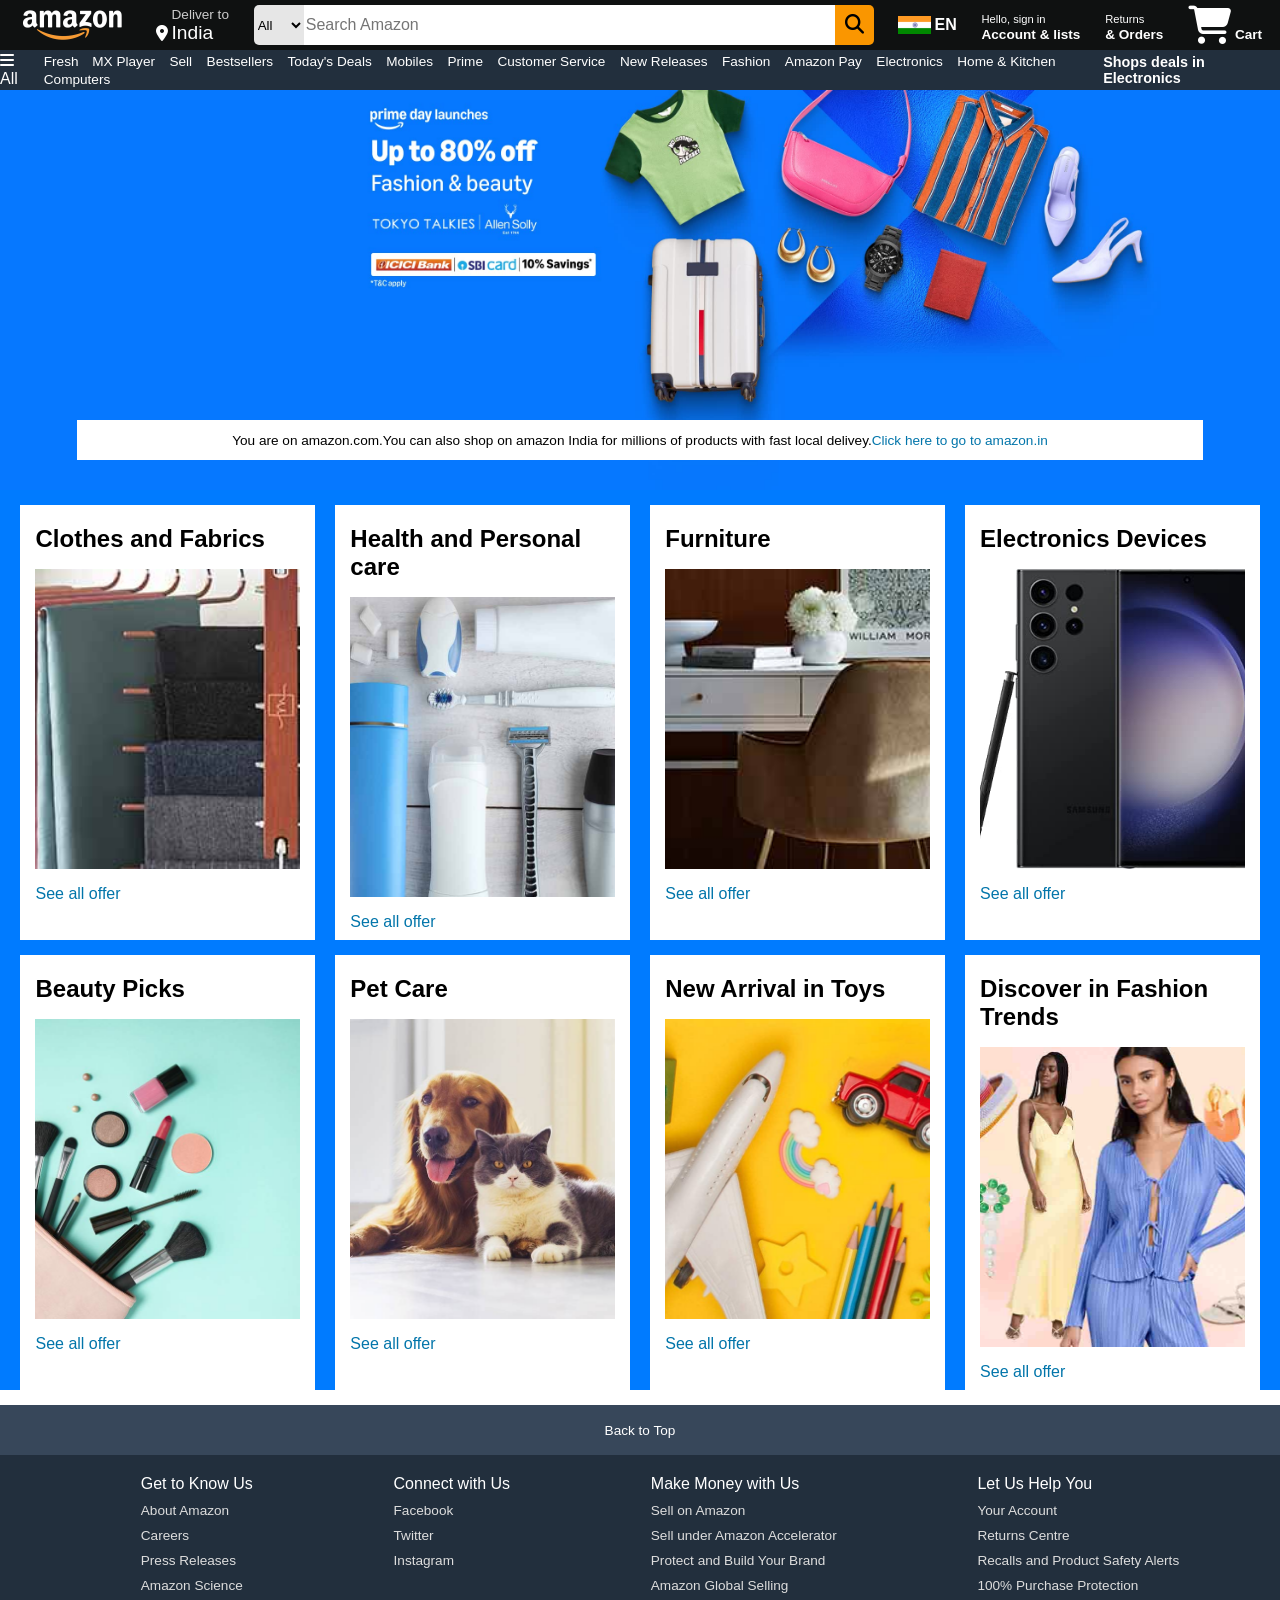
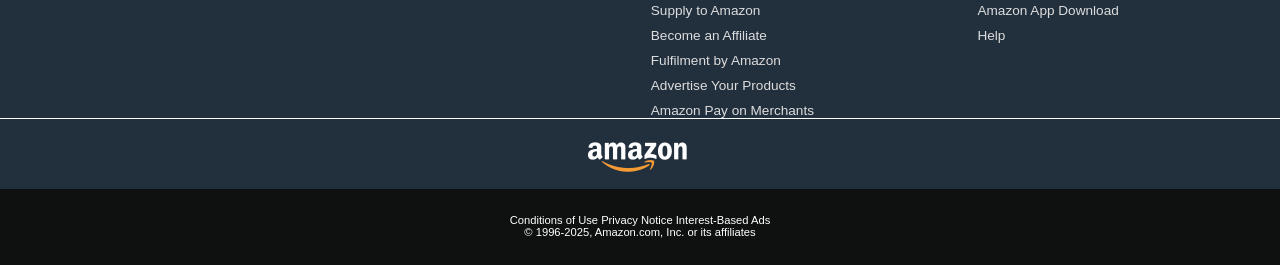
<file: index.html>
<!DOCTYPE html>
<html lang="en">
<head>
    <meta charset="UTF-8">
    <meta name="viewport" content="width=device-width, initial-scale=1.0">
    <title>Amazon page</title>
    <link rel="stylesheet" href="https://cdnjs.cloudflare.com/ajax/libs/font-awesome/6.7.2/css/all.min.css" integrity="sha512-Evv84Mr4kqVGRNSgIGL/F/aIDqQb7xQ2vcrdIwxfjThSH8CSR7PBEakCr51Ck+w+/U6swU2Im1vVX0SVk9ABhg==" crossorigin="anonymous" referrerpolicy="no-referrer" />
    <link rel="stylesheet" href="amazon.css">
</head>
<body>
 <header>
    <div class="navbar">
         <div class="nav-logo border">
            <div class="logo"></div>
         </div>
         <div class="nav-address border">
            <p class="add-first"> Deliver to</p>
            <div class="add-icon">
               <i class="fa-solid fa-location-dot"></i>
               <p class="add-sec">India</p>
            </div>
          </div>
          <div class="nav-search border">
            <select class="search-select"> 
               <option value="All">All</option>
               <option >All  Category</option>
               <option >Amazon fashion</option>
               <option >Alexa skills</option>
               <option >Amazon devices</option>
               <option >Amazon Fashion</option>
               <option >Amazon Fresh</option>
               <option >Amazon Pharmacy</option>
               <option >Appliances</option>
               <option >App & Games</option>
               <option >Baby</option>
               <option >Beauty</option>
               <option >Books</option>   
               <option >Car & Motorbike</option> 
               <option >Clothing & Accessories</option>
               <option >Collectibles</option>
               <option >Computers & Accessories</option>
               <option >Deals</option>
               <option >Electronics</option>
               <option >Furniture</option>   
               <option >Garden & Outdoors</option>
            </select>
            <input placeholder="Search Amazon" class="search-input">
             <div class="search-icon">
               <i class="fa-solid fa-magnifying-glass"></i>
             </div>
          </div>
          <div class="lang border">
              <div class="flag"></div> EN
          </div>  
          <div class="nav-signin border">
               <p><span>Hello, sign in</span></p>
               <p class="nav-second ">Account & lists</p>
             </div>
          <div class="nav-return border">
               <p><span>Returns</span></p>
               <p class="nav-second ">& Orders</p>
          </div>
          <div class="nav-cart border">
            <i class="fa-solid fa-cart-shopping"></i> Cart
          </div>  
    </div> 
    
    
    
    <div class="panel ">
      <div class="panel-all ">
          <i class="fa-solid fa-bars"></i>
          All     
         </div>
      <div class="panel-ops">
          <p >Fresh </p>
          <p>MX Player</p>
          <p>Sell</p>
          <p>Bestsellers</p>
          <p>Today's Deals</p>
          <p>Mobiles</p>
          <p>Prime</p>
          <p>Customer Service</p>
          <p>New Releases</p>
          <p>Fashion</p>
          <p>Amazon Pay</p>
          <p>Electronics</p>
          <p>Home & Kitchen</p>
          <p>Computers</p>
          </p>
      </div>
      <div class="panel-deals border">
          Shops deals in Electronics
      </div>   
   </div>
</header>

<div class="hero-section">
   <div class="hero-msg">
      You are on amazon.com.You can also shop on amazon India for millions of products with fast local delivey. <a>Click here to go to amazon.in</a>
   </div>
</div>
<div class="shop-section">
   <div class="box1 box">
    <div class="box-content">
        <h2>Clothes and Fabrics</h2>
      <div class="box-img" style="background-image: url('box1_image.jpg');"></div>
      <p>See all offer</p>
    </div>
   </div>
   <div class="box2 box">
      <div class="box-content">
        <h2>Health and Personal care</h2>
      <div class="box-img" style="background-image: url('box2_image.jpg');"></div>
      <p>See all offer</p>
    </div>
   </div>
   <div class="box3 box">
      <div class="box-content">
        <h2>Furniture</h2>
      <div class="box-img" style="background-image: url('box3_image.jpg');"></div>
      <p>See all offer</p>
    </div>
   </div>
   <div class="box4 box">
      <div class="box-content">
        <h2>Electronics Devices</h2>
      <div class="box-img" style="background-image: url('box4_image.jpg');"></div>

      <p>See all offer</p>
    </div>
   </div>
    <div class="box5 box">
    <div class="box-content">
        <h2>Beauty Picks</h2>
      <div class="box-img" style="background-image: url('box5_image.jpg');"></div>
      <p>See all offer</p>
    </div>
   </div>
   <div class="box6 box">
      <div class="box-content">
        <h2>Pet Care</h2>
      <div class="box-img" style="background-image: url('box6_image.jpg');"></div>
      <p>See all offer</p>
    </div>
   </div>
   <div class="box7 box">
      <div class="box-content">
        <h2>New Arrival in Toys</h2>
      <div class="box-img" style="background-image: url('box7_image.jpg');"></div>
      <p>See all offer</p>
    </div>
   </div>
   <div class="box8 box">
      <div class="box-content">
        <h2>Discover in Fashion Trends</h2>
      <div class="box-img" style="background-image: url('box8_image.jpg');"></div>
      <p>See all offer</p>
    </div>
   </div>
 </div>

 <footer>
    <div class="foot-panel1">
      Back to Top
    </div>
    <div class="foot-panel2">
      <ul>
        <a>Get to Know Us</a>
        <p>About Amazon</p>
        <p>Careers</p>
        <p>Press Releases</p>
        <p>Amazon Science</p>
      </ul>

      <ul>
        <a>Connect with Us</a>
        <p>Facebook</p>
        <p>Twitter</p>
        <p>Instagram</p>
      </ul>  
      
      <ul>
       <a>Make Money with Us</a>
       <p>Sell on Amazon</p>
       <p>Sell under Amazon Accelerator</p>
       <p>Protect and Build Your Brand</p>
       <p>Amazon 
        Global Selling</p>
       <p>Supply to Amazon</p>
       <p>Become an Affiliate</p>
       <p>Fulfilment by Amazon</p>
       <p>Advertise Your Products</p>
       <p>Amazon Pay on Merchants</p>      
      </ul>

      <ul>
       <a>Let Us Help You</a>
       <p>Your Account</p>
       <p>Returns Centre</p>
       <p>Recalls and Product Safety Alerts</p>
       <p>100% Purchase Protection</p>
       <p>Amazon App Download</p>
       <p>Help</p>
      </ul>  
    </div>  
    <div class="foot-panel3">
        <div class="logo"> </div>
    </div>
    <div class="foot-pannel4">
       <div class="pages">
       <a> Conditions of Use</a>
       <a>Privacy Notice</a>
       <a>Interest-Based Ads</a>
       </div>
       <div class="copyright">
        © 1996-2025, Amazon.com, Inc. or its affiliates
       </div>
    </div>  
 </footer>
</body>
</html>
</file>
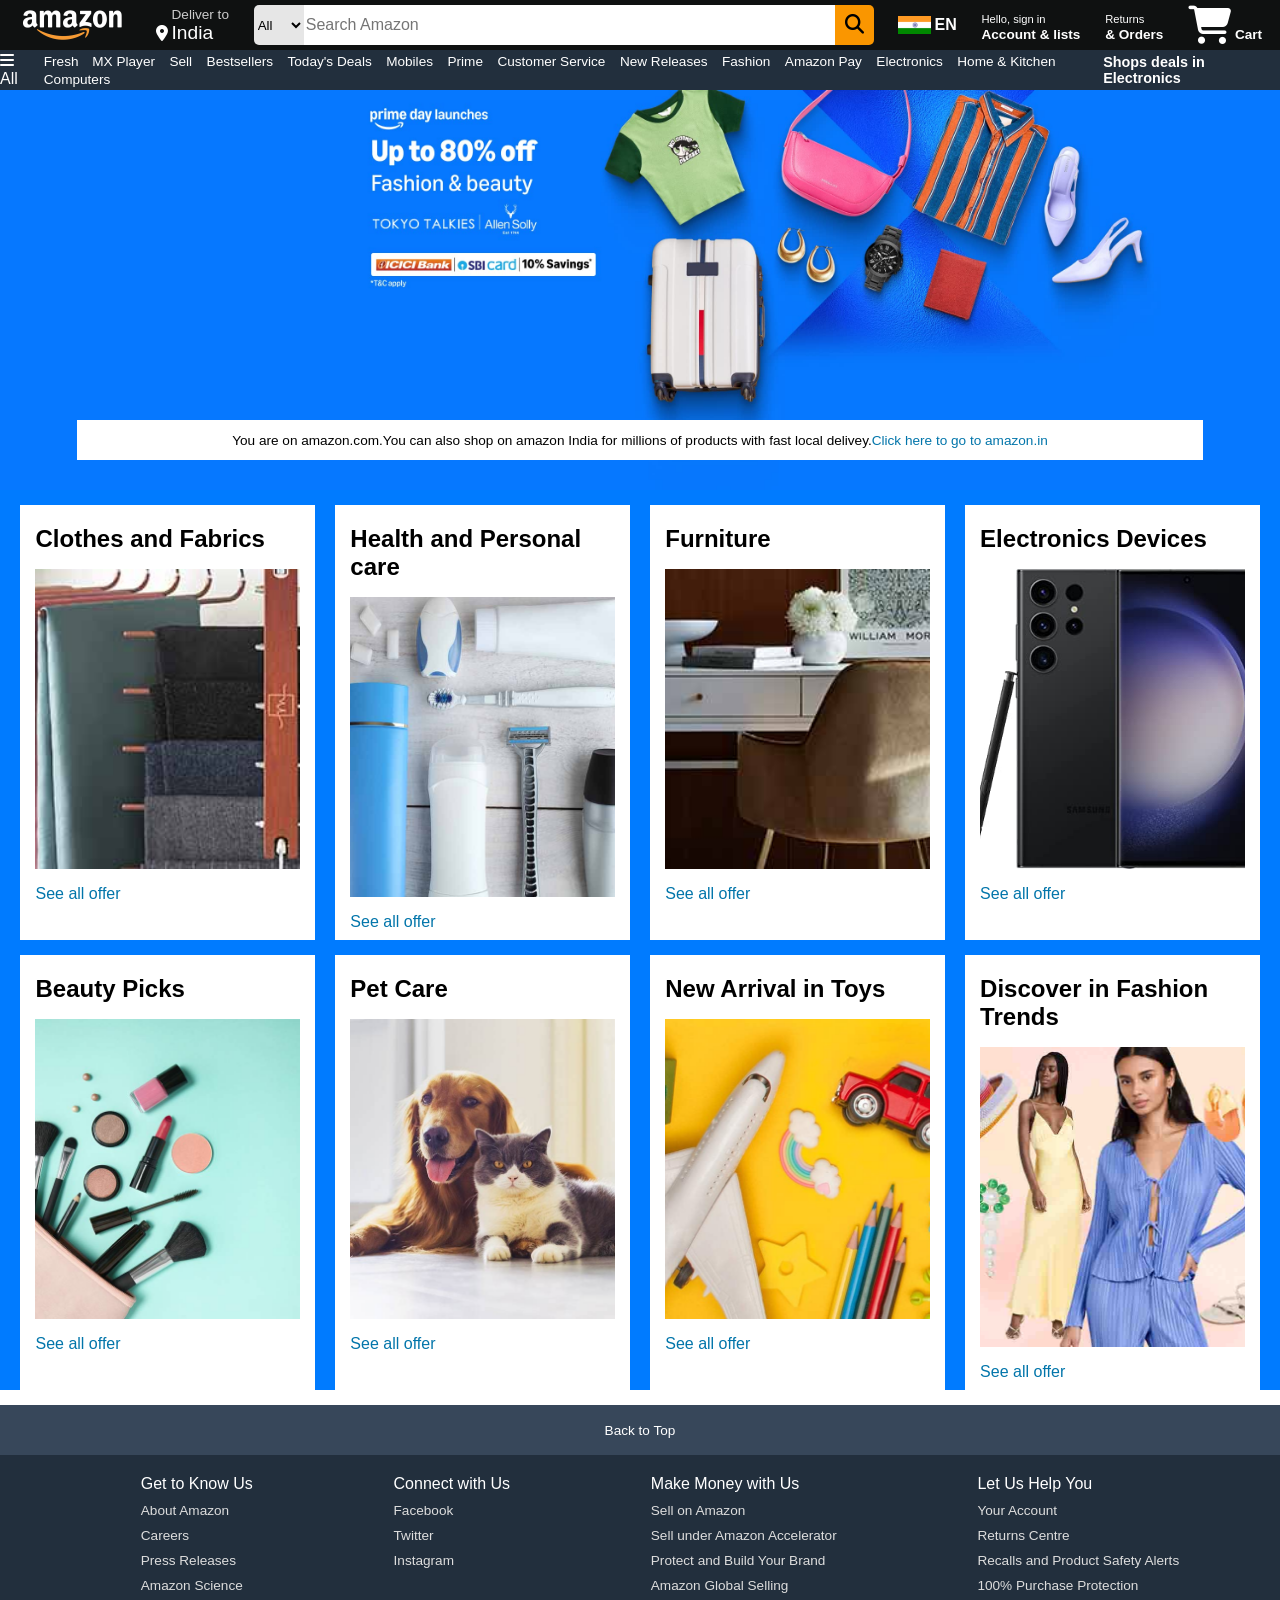
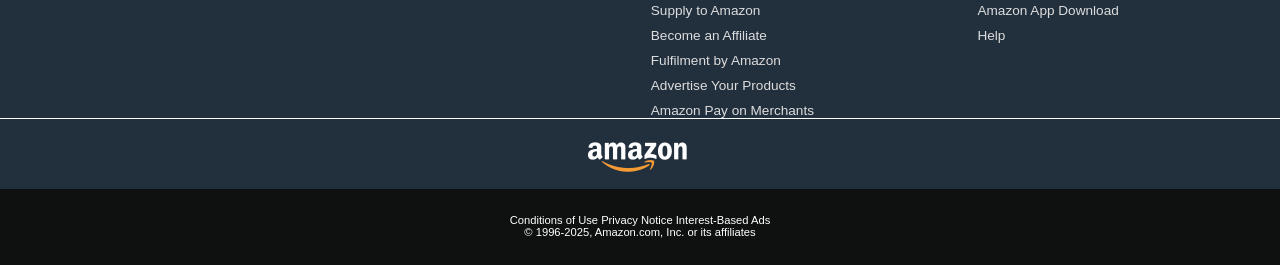
<file: index.html.html>
<!DOCTYPE html>
<html lang="en">
<head>
    <meta charset="UTF-8">
    <meta name="viewport" content="width=device-width, initial-scale=1.0">
    <title>Amazon page</title>
    <link rel="stylesheet" href="https://cdnjs.cloudflare.com/ajax/libs/font-awesome/6.7.2/css/all.min.css" integrity="sha512-Evv84Mr4kqVGRNSgIGL/F/aIDqQb7xQ2vcrdIwxfjThSH8CSR7PBEakCr51Ck+w+/U6swU2Im1vVX0SVk9ABhg==" crossorigin="anonymous" referrerpolicy="no-referrer" />
    <link rel="stylesheet" href="amazon.css">
</head>
<body>
 <header>
    <div class="navbar">
         <div class="nav-logo border">
            <div class="logo"></div>
         </div>
         <div class="nav-address border">
            <p class="add-first"> Deliver to</p>
            <div class="add-icon">
               <i class="fa-solid fa-location-dot"></i>
               <p class="add-sec">India</p>
            </div>
          </div>
          <div class="nav-search border">
            <select class="search-select"> 
               <option value="All">All</option>
               <option >All  Category</option>
               <option >Amazon fashion</option>
               <option >Alexa skills</option>
               <option >Amazon devices</option>
               <option >Amazon Fashion</option>
               <option >Amazon Fresh</option>
               <option >Amazon Pharmacy</option>
               <option >Appliances</option>
               <option >App & Games</option>
               <option >Baby</option>
               <option >Beauty</option>
               <option >Books</option>   
               <option >Car & Motorbike</option> 
               <option >Clothing & Accessories</option>
               <option >Collectibles</option>
               <option >Computers & Accessories</option>
               <option >Deals</option>
               <option >Electronics</option>
               <option >Furniture</option>   
               <option >Garden & Outdoors</option>
            </select>
            <input placeholder="Search Amazon" class="search-input">
             <div class="search-icon">
               <i class="fa-solid fa-magnifying-glass"></i>
             </div>
          </div>
          <div class="lang border">
              <div class="flag"></div> EN
          </div>  
          <div class="nav-signin border">
               <p><span>Hello, sign in</span></p>
               <p class="nav-second ">Account & lists</p>
             </div>
          <div class="nav-return border">
               <p><span>Returns</span></p>
               <p class="nav-second ">& Orders</p>
          </div>
          <div class="nav-cart border">
            <i class="fa-solid fa-cart-shopping"></i> Cart
          </div>  
    </div> 
    
    
    
    <div class="panel ">
      <div class="panel-all ">
          <i class="fa-solid fa-bars"></i>
          All     
         </div>
      <div class="panel-ops">
          <p >Fresh </p>
          <p>MX Player</p>
          <p>Sell</p>
          <p>Bestsellers</p>
          <p>Today's Deals</p>
          <p>Mobiles</p>
          <p>Prime</p>
          <p>Customer Service</p>
          <p>New Releases</p>
          <p>Fashion</p>
          <p>Amazon Pay</p>
          <p>Electronics</p>
          <p>Home & Kitchen</p>
          <p>Computers</p>
          </p>
      </div>
      <div class="panel-deals border">
          Shops deals in Electronics
      </div>   
   </div>
</header>

<div class="hero-section">
   <div class="hero-msg">
      You are on amazon.com.You can also shop on amazon India for millions of products with fast local delivey. <a>Click here to go to amazon.in</a>
   </div>
</div>
<div class="shop-section">
   <div class="box1 box">
    <div class="box-content">
        <h2>Clothes and Fabrics</h2>
      <div class="box-img" style="background-image: url('box1_image.jpg');"></div>
      <p>See all offer</p>
    </div>
   </div>
   <div class="box2 box">
      <div class="box-content">
        <h2>Health and Personal care</h2>
      <div class="box-img" style="background-image: url('box2_image.jpg');"></div>
      <p>See all offer</p>
    </div>
   </div>
   <div class="box3 box">
      <div class="box-content">
        <h2>Furniture</h2>
      <div class="box-img" style="background-image: url('box3_image.jpg');"></div>
      <p>See all offer</p>
    </div>
   </div>
   <div class="box4 box">
      <div class="box-content">
        <h2>Electronics Devices</h2>
      <div class="box-img" style="background-image: url('box4_image.jpg');"></div>

      <p>See all offer</p>
    </div>
   </div>
    <div class="box5 box">
    <div class="box-content">
        <h2>Beauty Picks</h2>
      <div class="box-img" style="background-image: url('box5_image.jpg');"></div>
      <p>See all offer</p>
    </div>
   </div>
   <div class="box6 box">
      <div class="box-content">
        <h2>Pet Care</h2>
      <div class="box-img" style="background-image: url('box6_image.jpg');"></div>
      <p>See all offer</p>
    </div>
   </div>
   <div class="box7 box">
      <div class="box-content">
        <h2>New Arrival in Toys</h2>
      <div class="box-img" style="background-image: url('box7_image.jpg');"></div>
      <p>See all offer</p>
    </div>
   </div>
   <div class="box8 box">
      <div class="box-content">
        <h2>Discover in Fashion Trends</h2>
      <div class="box-img" style="background-image: url('box8_image.jpg');"></div>
      <p>See all offer</p>
    </div>
   </div>
 </div>

 <footer>
    <div class="foot-panel1">
      Back to Top
    </div>
    <div class="foot-panel2">
      <ul>
        <a>Get to Know Us</a>
        <p>About Amazon</p>
        <p>Careers</p>
        <p>Press Releases</p>
        <p>Amazon Science</p>
      </ul>

      <ul>
        <a>Connect with Us</a>
        <p>Facebook</p>
        <p>Twitter</p>
        <p>Instagram</p>
      </ul>  
      
      <ul>
       <a>Make Money with Us</a>
       <p>Sell on Amazon</p>
       <p>Sell under Amazon Accelerator</p>
       <p>Protect and Build Your Brand</p>
       <p>Amazon 
        Global Selling</p>
       <p>Supply to Amazon</p>
       <p>Become an Affiliate</p>
       <p>Fulfilment by Amazon</p>
       <p>Advertise Your Products</p>
       <p>Amazon Pay on Merchants</p>      
      </ul>

      <ul>
       <a>Let Us Help You</a>
       <p>Your Account</p>
       <p>Returns Centre</p>
       <p>Recalls and Product Safety Alerts</p>
       <p>100% Purchase Protection</p>
       <p>Amazon App Download</p>
       <p>Help</p>
      </ul>  
    </div>  
    <div class="foot-panel3">
        <div class="logo"> </div>
    </div>
    <div class="foot-pannel4">
       <div class="pages">
       <a> Conditions of Use</a>
       <a>Privacy Notice</a>
       <a>Interest-Based Ads</a>
       </div>
       <div class="copyright">
        © 1996-2025, Amazon.com, Inc. or its affiliates
       </div>
    </div>  
 </footer>
</body>
</html>
</file>
<file: amazon.css>
*{
    margin: 0;
    font-family: arial;
    border: border-box;
    
}

.navbar
{
 height: 50px;
 background-color:#0f1111;
 color: white;
 display: flex;
 align-items:center;
 justify-content: space-evenly;
}

.nav-logo
{
    height: 40px;
    width: 100px;   
    
}

.logo
{
    height: 30px;
    width: 90px;
    background-image: url("amazon..png");
    background-size: cover;
    margin-top: 5px;
    margin-right: 5px;
   
  
}

.border
{
    border: 2px solid transparent;
    margin-left: 5px;
}
.border:hover
{
    border: 0.5px solid white ;
    border-top: 2px solid white ;
    border-bottom: 2px solid white ;
}
/** box2 **/

.add-first
{
    color: #CCCCCC;
    font-size: 0.85rem;
    margin-left: 24px ;

}
.add-sec
{
    font-size: 1.2rem;
    margin-left: 4px;
}
.add-icon
{
    display: flex;
    align-items: center;
    margin-left: 8px;
}    

/** box3 **/

.nav-search
{
    display: flex;
    width: 620px;
    height: 40px;
    justify-content: space-evenly;
   
}
.search-select
{
  background-color: #E6E6E6;
  width: 50px;
  text-align: center;
  border-top-left-radius: 5px;
  border-bottom-left-radius: 5px;
  border: none;  
  text-align: left;
}
.search-input
{
    border: none;
    width: 100%;
    font-size: 1rem;
}
.search-icon
{
   align-items: center; 
   display: flex;
   width: 45px;
   justify-content: center;
   align-items: center;
   font-size: 1.2rem;
   background-color: rgb(250, 150, 0);
   color: black;
   border-top-right-radius: 5px;
   border-bottom-right-radius: 5px;
}

.nav-search:hover
{
    border: 3px solid rgb(250, 150, 0);
    border-radius: 8px;
}
/** box4 **/

span
{
    font-size: 0.7rem ;  
}
.nav-second
{
    font-size: 0.85rem;
    font-weight: 700;
}
/**box5**/
.flag
{
   height: 18px;
   width: 33px;
   background-image: url(flag.png);
   background-size: cover;
   margin-right: 3px;
   flex-direction: column-reverse;
   bottom: 10px;
}
  
.lang
{
 font-size: 1rem;
 font-weight: 700;
 display: flex;
 background-color: #0f1111 ;
}

/** box6**/

.nav-cart i {
   font-size: 38px;
}
.nav-cart 
{
   font-size: 0.85rem; 
   font-weight: 700;

}


/** PANEL **/

.panel
{
    height: 40px;
    background-color: #222f3d;
    display: flex;
    color: white;
    align-items: center;
    justify-content: space-evenly;
}

.panel-ops p
{
    display: inline;
    width: 70%;
    font-size: 0.85rem;
    margin-left: 10px; 
}

.panel-deals
{
 font-size: 0.9rem;
 font-weight: 700;
}


/**hero image**/

.hero-section
{
  height: 400px;  
  background-image: url("hero_image1.jpg");
  background-size: cover;   
  display: flex;
  justify-content: center;
  align-items: flex-end;
}

.hero-msg
{
   background-color: white;
   color: black;
   height: 40px;
   display: flex;
   align-items: center;
   justify-content: center; 
   font-size: 0.85rem;
   width: 88%;
   margin-bottom: 30px;
}

.hero-msg a
{
    color: #0275aa;
}

/**shop-section**/


.shop-section
{
   display: flex;
   flex-wrap: wrap;
   justify-content: space-evenly;
    background-color: #007bff;
}

.box
{
   height: 400px;
   width: 23%;
   background-color: white;
   margin-top: 15px;
   padding: 20px 0px 15px;
}

.box-img
{
    height: 300px;
    background-size: cover;
    background-position:center ;
    background-repeat: no-repeat;
    margin-top: 1rem;
    margin-bottom: 1rem;
}

.box-content
{
   margin-left: 15px;
   margin-right: 15px;
}

.box-content p
{
    color: #0275aa;
}


/**Footer**/

footer
{
    margin-top: 15px;
}

.foot-panel1
{
    background-color: #37475a;
    color: White;
    display: flex;
    justify-content: center;
    align-items: center;
    font-size: 0.85rem;
    height: 50px;
}

.foot-panel2
{
    background-color:  #222f3d;
    color: white;
    display: flex;
    height: 3 00px;
    justify-content: space-evenly;   
}

ul p
{
    display: block;
    font-size: 0.85rem;
    margin-top: 10px;
    color: #dddddd;
}

ul
{
    margin-top: 20px;
}

.foot-panel3
{
   background-color:  #222f3d;  
   color: white;
   border-top: 0.5px solid white;
   height: 70px;
   display: flex;
   justify-content: center;
   align-items: center;
}

.logo
{
  background-image: url("amazon..png");
  background-size: cover;
  height: 30px;
  width: 100px;
}

.foot-pannel4
{
 background-color: #0f1111;
 height: 76px;
 color:white;
 font-size: 0.7rem;
 text-align: center;
}

.pages
{
    padding-top: 25px; 
}

.copy-right
{
    padding-top: 5px;
}
</file>
